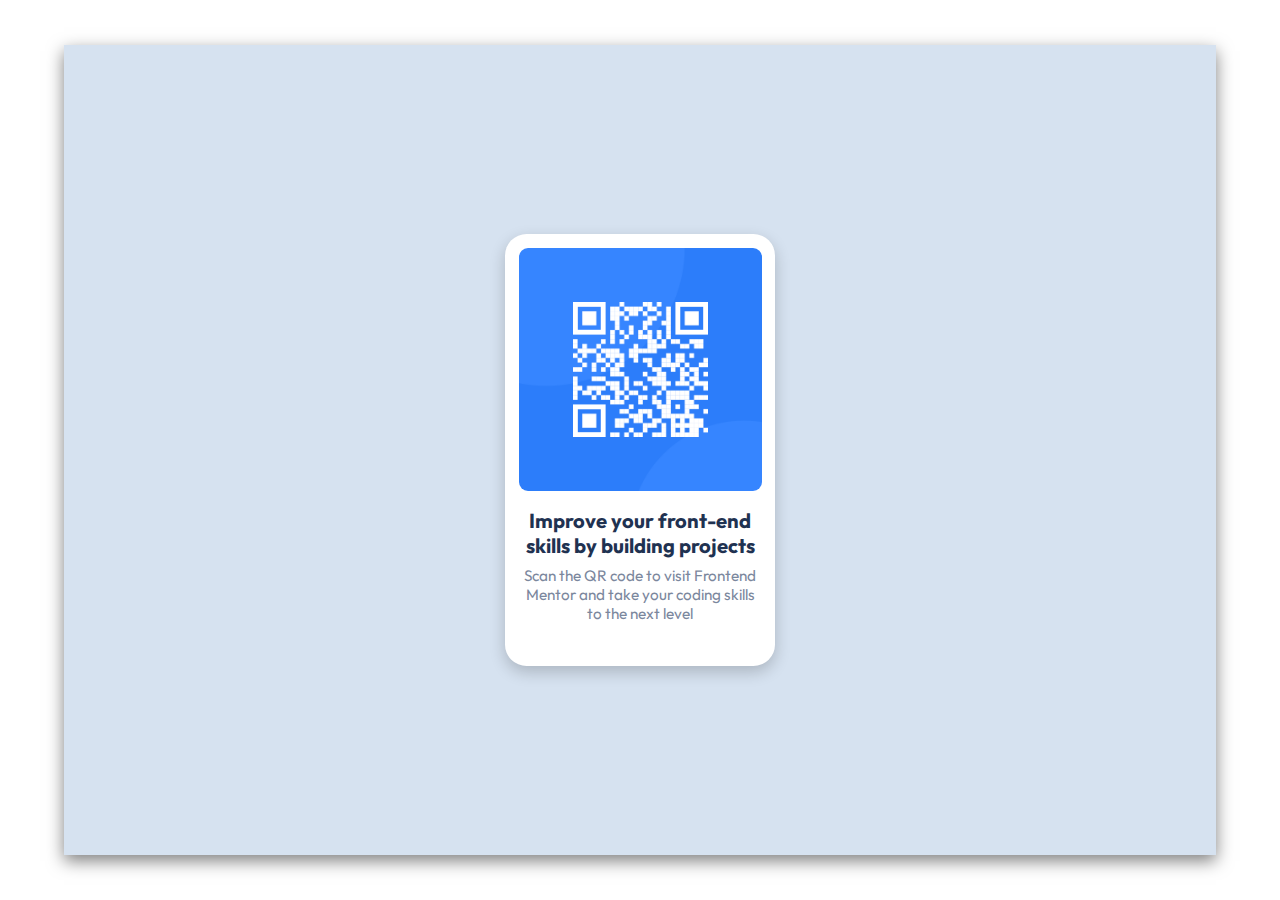
<file: solucion/index.html>
<!DOCTYPE html>
<html lang="en">
<head>
   <meta charset="UTF-8">
   <meta http-equiv="X-UA-Compatible" content="IE=edge">
   <meta name="viewport" content="width=device-width, initial-scale=1.0">
   <link rel="icon" href="../images/favicon-32x32.png">
   <title>QR code component</title>
   <link rel="stylesheet" href="./style.css">
</head>
<body>
   <div class="father-box">
      <div class="box">
         <img src="../images/image-qr-code.png" alt="qr code">
         <div class="title">
            <h2>Improve your front-end skills by building projects</h2>
         </div>
         <div class="paragraph">
            <p>Scan the QR code to visit Frontend Mentor and take your coding skills to the next level</p>
         </div>
      </div>
   </div>
</body>
</html>
</file>
<file: solucion/style.css>
@import url('https://fonts.googleapis.com/css2?family=Outfit:wght@400;700&display=swap');

:root{
   --White: hsl(0, 0%, 100%);
   --Light-gray: hsl(212, 45%, 89%);
   --Grayish-blue: hsl(220, 15%, 55%);
   --Dark-blue: hsl(218, 44%, 22%);
}

*{
   padding: 0;
   margin: 0;
   box-sizing: border-box;
   font-family: 'Outfit', sans-serif;
   /* font-size: 15px; */
}

.father-box{
   background-color: var(--Light-gray);
   width: 90%;
   height: 90vh;
   margin: auto;
   margin-top: 5vh;
   box-shadow: 0px 6px 16px 0px rgb(0, 0, 0, 0.5);
   display: flex;
   justify-content: center;
   align-items: center;
}

.box{
   background-color: var(--White);
   width: 30vh;
   height: 48vh;
   border-radius: 2.4vh;
   display: inline-block;
   text-align: center;
   box-shadow: 0px 6px 16px 0px rgb(0, 0, 0, 0.2);
}

img{
   width: 90%;
   border-radius: 1vh;
   margin: 5%;
}

.title{
   color: var(--Dark-blue);
   font-size: 1.5vh;
   margin: 6%;
   margin-top: 0;
   margin-bottom: 3%;
}

.paragraph{
   color: var(--Grayish-blue);
   font-size: 1.7vh;
   margin: 6%;
   margin-top: 0;
}

@media(max-width: 375px){
   /* body{
      background-color: var(--Light-gray);
   } */

   .father-box{
      margin: 0;
      width: 100%;
      height: 100vh;
      padding-left: 0;
      text-align: center;
      display: flex;
      justify-content: center;
      align-items: center;
   }

   .box{
      background-color: var(--White);
      width: 88%;
      height: 74vh;
      margin: 0;
      border-radius: 2.4vh;
   }

   .title{
      font-size: 2.2vh;
      margin-bottom: 4%;
   }
   
   .paragraph{
      font-size: 2.6vh;
      margin: 6%;
      margin-top: 0;
   }
}
</file>
